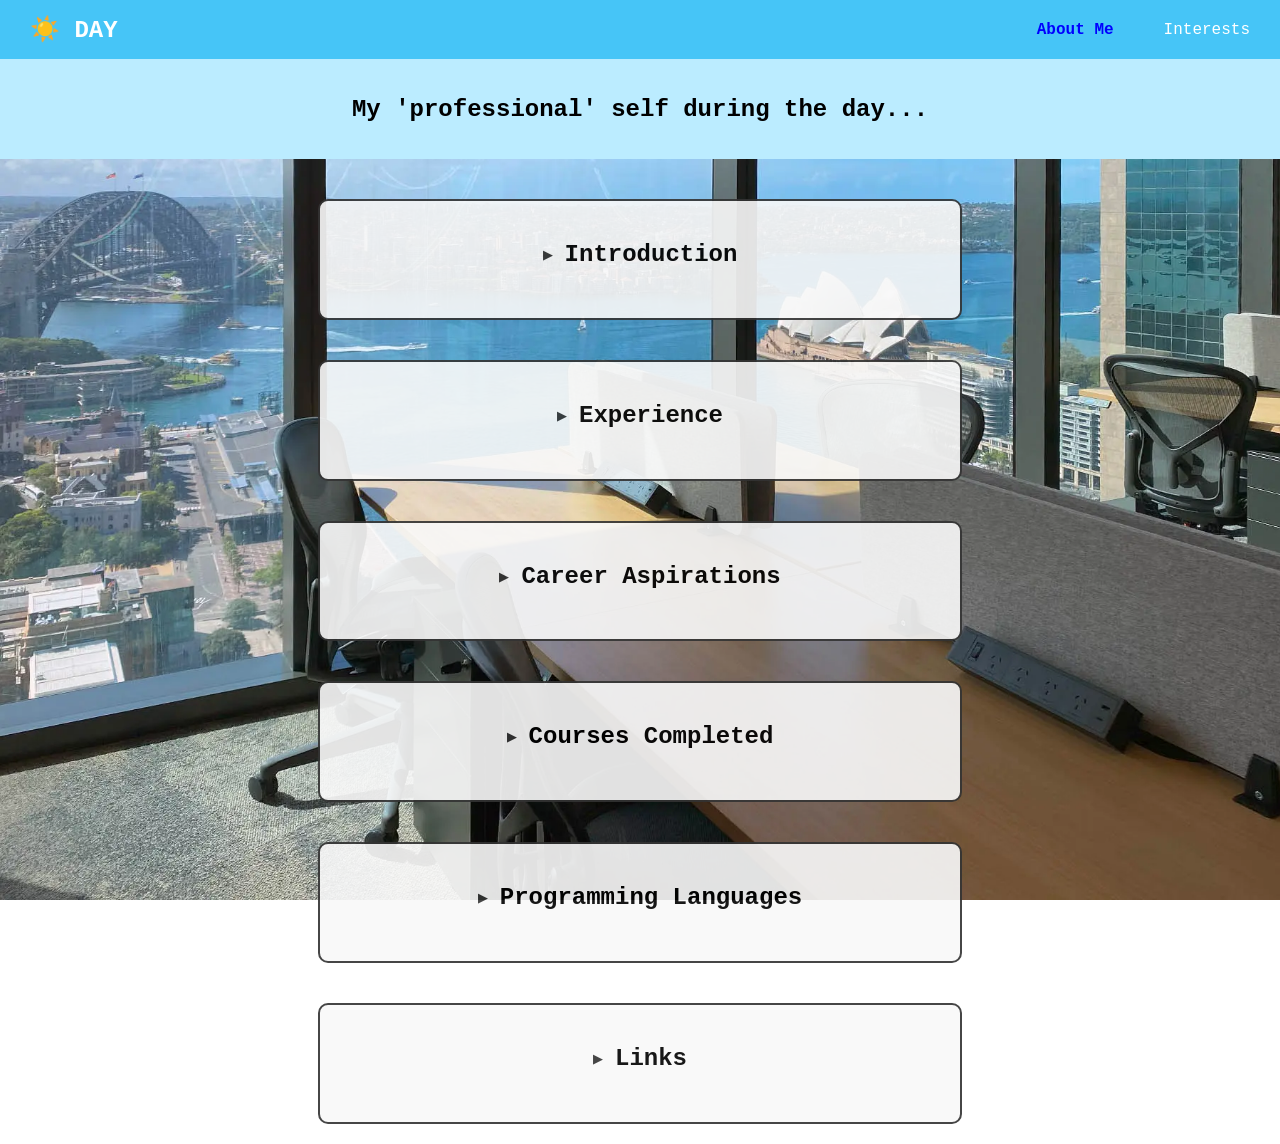
<file: index.html>
<!DOCTYPE html>
<html lang="en">
<head>
    <meta charset="UTF-8">
    <meta name="viewport" content="width=device-width, initial-scale=1.0">
    <title>Day/Night Website</title>
    <link rel = "stylesheet", href = "style.css">
</head>
<body class = "about-me">
    <nav class="navbar">
        <div class = "logo">
            <span class="icon">☀️</span>
            <span class="logo-text">DAY</span>
        </div>
        <ul class = "nav-links">
            <li><a href="./index.html" class="active">About Me</a></li>
            <li><a href="./interests.html">Interests</a></li>           
        </ul>
    </nav>
    <div class = intro-header>
        <h2>My 'professional' self during the day...</h2>
    </div>
    <div class = "content">
        <div class = "box">
            <div class = "header-row">
                <button class = "toggle", id = "toggle1">▶</button>
                <h2>Introduction</h2>
            </div>
            <div class = "text", id = "text1">
                <p>
                    Hello everyone, welcome to my website! My name is Oliver, 
                    and I am a third year Actuarial Studies and Computer Science 
                    student. So far I haven't taken any web development courses 
                    at uni yet but I am keen to learn!
                </p>
            </div>    
        </div>
        <div class = "box">
            <div class = "header-row">
                <button class = "toggle", id = "toggle2">▶</button>
                <h2>Experience</h2>
            </div>
            <div class = "text", id = "text2">
                <p>I don't have any related experience yet, but I'm hoping I can gain some through the Training Program!</p>
            </div>
        </div>
        <div class = "box">
            <div class = "header-row">
                <button class = "toggle", id = "toggle3">▶</button>
                <h2>Career Aspirations</h2>
            </div>
            <div class = "text", id = "text3">
                <p>
                    As I have mostly taken actuarial courses so far, I am interested in pursuing positions in the banking, superannuation or insurance industries.
                </p>
                <p>
                    However, I am equally as interested in pursuing software developer roles. In particular, backend development piques my interest. 
                </p>
            </div>  
        </div>
        <div class = "box">
            <div class = "header-row">
                <button class = "toggle", id = "toggle4">▶</button>
                <h2>Courses Completed</h2>
            </div>
            <div class = "text", id = "text4">
                <p>
                    COMP1511, COMP1521, COMP1531, COMP2521, COMP4920
                </p>
            </div>
        </div>
        <div class = "box">
            <div class = "header-row">
                <button class = "toggle", id = "toggle5">▶</button>
                <h2>Programming Languages</h2>
            </div>
            <div class = "text", id = "text5">
                <p>C, JavaScript, TypeScript, Python</p>
            </div>
        </div>
        <div class = "box">
            <div class = "header-row">
                <button class = "toggle", id = "toggle6">▶</button>
                <h2>Links</h2>
            </div>
            <div class = "text", id = "text6">
                <div class = "contact-links">
                    <a href = "https://www.linkedin.com/in/oliver-shek-b326b628b/"><img src = "images/linkedin.png" alt = "LinkedIn"></a>
                    <a href = "mailto:olivershek05@outlook.com"><img src = "images/email.png" alt = "Email"></a>
                    <a href = "https://github.com/olivershek05"><img src = "images/github.png" alt = "Github"></a>
            </div>
        </div>
    </div>
    <script src = "index.js"></script>
</body>

</html>
</file>
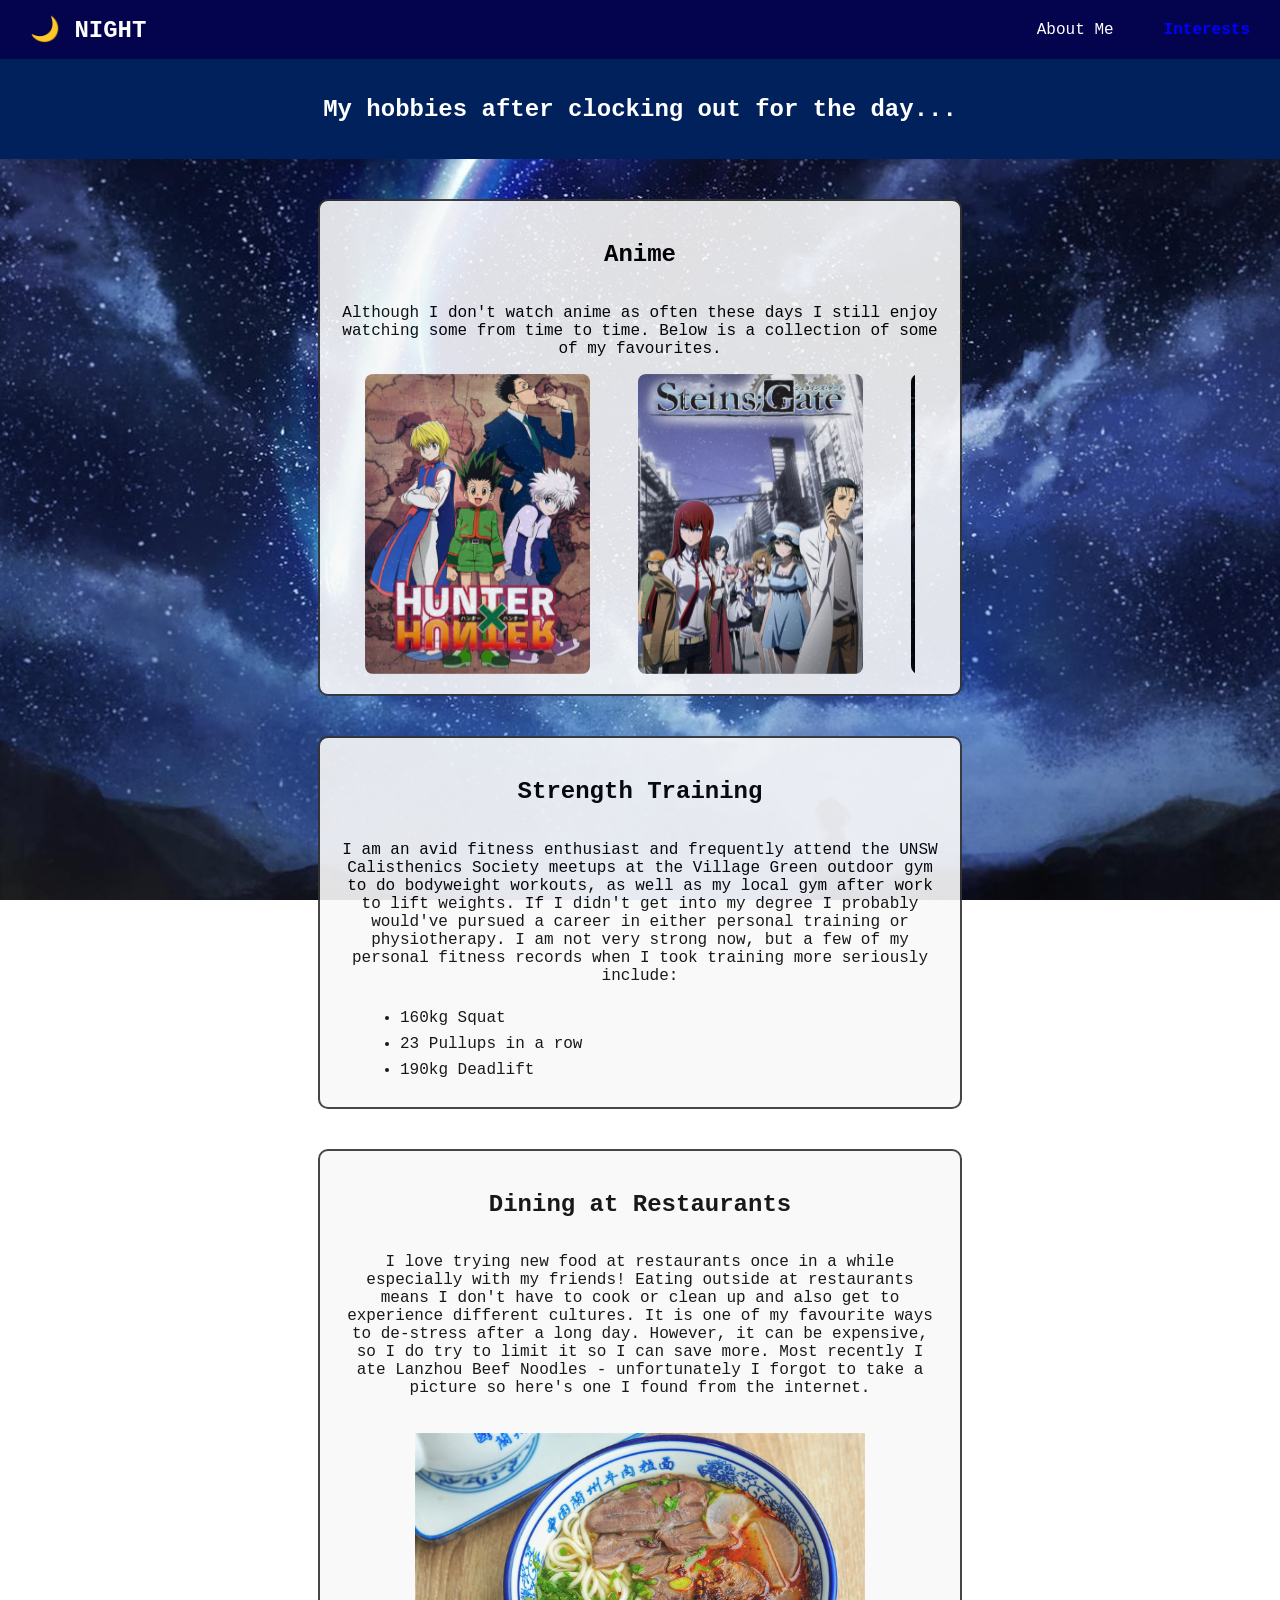
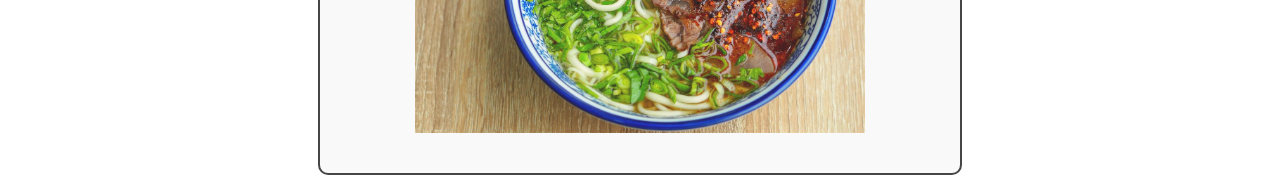
<file: interests.html>
<!DOCTYPE html>
<html lang="en">
<head>
    <meta charset="UTF-8">
    <meta name="viewport" content="width=device-width, initial-scale=1.0">
    <title>Day/Night Website</title>
    <link rel = "stylesheet", href = "style.css">
</head>
<body class = "interests">
    <nav class="navbar">
        <div class = "logo">
            <span class="icon">🌙</span>
            <span class="logo-text">NIGHT</span>
        </div>
        <ul class = "nav-links">
            <li><a href="./index.html">About Me</a></li>
            <li><a href="./interests.html" class="active">Interests</a></li>           
        </ul>
    </nav>
    <div class = sunset-header>
        <h2>My hobbies after clocking out for the day...</h2>
    </div>
    <div class = "content">
        <div class = "box">
            <h2>Anime</h2>
            <p>
                Although I don't watch anime as often these days I still enjoy watching some from time to time. 
                Below is a collection of some of my favourites. 
            </p>
            <div class = "carousel">
                <div class = "group">
                    <div class = "card"><img src = "images/hunter-x-hunter.jpg" alt = "Hunter X Hunter"></div>
                    <div class = "card"><img src = "images/steins-gate.jpg" alt = "Steins; Gate"></div>
                    <div class = "card"><img src = "images/death-note.jpg" alt = "Death Note"></div>
                    <div class = "card"><img src = "images/frieren.jpg" alt = "Frieren: Beyond Journey's End"></div>
                    <div class = "card"><img src = "images/attack-on-titan.jpg" alt = "Attack On Titan"></div>
                    <div class = "card"><img src = "images/assassination-classroom.jpg" alt = "Assassination Classroom"></div>
                </div>
                <div aria-hidden class = "group">
                    <div class = "card"><img src = "images/hunter-x-hunter.jpg" alt = "Hunter X Hunter"></div>
                    <div class = "card"><img src = "images/steins-gate.jpg" alt = "Steins; Gate"></div>
                    <div class = "card"><img src = "images/death-note.jpg" alt = "Death Note"></div>
                    <div class = "card"><img src = "images/frieren.jpg" alt = "Frieren: Beyond Journey's End"></div>
                    <div class = "card"><img src = "images/attack-on-titan.jpg" alt = "Attack On Titan"></div>
                    <div class = "card"><img src = "images/assassination-classroom.jpg" alt = "Assassination Classroom"></div>
                </div>
            </div>
        </div>
        <div class = "box">
            <h2>Strength Training</h2>
            <p>
                I am an avid fitness enthusiast and frequently attend the UNSW Calisthenics Society meetups at the 
                Village Green outdoor gym to do bodyweight workouts, as well as my local gym after work to lift weights. If I didn't get into my 
                degree I probably would've pursued a career in either personal training or physiotherapy. I am not very
                strong now, but a few of my personal fitness records when I took training more seriously include:
            </p>
            <ul class = "records-list">
                <li>160kg Squat</li>
                <li>23 Pullups in a row</li>
                <li>190kg Deadlift</li>
            </ul>
        </div>
        <div class = "box">
            <h2>Dining at Restaurants</h2>
            <p>
                I love trying new food at restaurants once in a while especially with my friends! Eating outside at restaurants means I don't have to
                cook or clean up and also get to experience different cultures. It is one of my favourite ways to de-stress after a long day. 
                However, it can be expensive, so I do try to limit it so I can save more. Most recently I ate Lanzhou Beef Noodles - unfortunately
                I forgot to take a picture so here's one I found from the internet.
            </p>
            <img src = "images/lanzhou-beef-noodles.jpg" class = "food" alt = "Lanzhou Beef Noodles" >
        </div>
    </div>
    <script src = "index.js"></script>
</body>

</html>
</file>
<file: style.css>
body {
    box-sizing: border-box;
    font-family: 'Courier', sans-serif;
    margin: 0
}

.about-me {
    background-image: url('images/day-background.webp');
    background-size: cover;
    background-position: center;
    background-attachment: fixed;
}

.interests {
    background-image: url('images/night-background.jpg');
    background-size: cover;
    background-position: center;
    background-attachment: fixed;
}

.navbar {
    display: flex;
    justify-content: space-between;
    align-items: center;
    color: white;
    padding: 15px 30px;
    margin: 0 0;
}

.about-me .navbar {
    background-color: rgb(70, 197, 247);
}

.interests .navbar {
    background-color: rgb(4, 4, 78);
}

/*Navbar theme indicator*/
.logo {
    font-size: x-large;
    font-weight: bold;
}

.nav-links {
    list-style: none;
    display: flex;
    gap: 50px;
    margin: 0;
    padding: 0; 
}

.nav-links a {
    color: white;
    text-decoration: none;
}

/*Links turn blue when mouse hovers over*/
.nav-links a:hover {
    text-decoration: underline;
    color: blue;
}

/*Links turn blue with underline when links are clicked*/
.nav-links a.active {
    font-weight: bold;
    color: blue;
}


.intro-header {
    display: flex;
    flex-direction: column;
    justify-content: center;
    align-items: center;
    text-align: center;
    height: 100px;
    background-color: rgb(187, 236, 255);
    margin-bottom: 20px;
}

/*Box styling - center-aligned for both axes, text aligned in center, curved corners */
.box {
    border: 2px solid #333;
    border-radius: 10px;
    padding: 20px;
    margin: 20px 0;
    background-color: #f9f9f9;
    width: 600px;
    opacity: 0.9;

    display: flex;
    flex-direction: column;
    justify-content: center; 
    align-items: center;   
    text-align: center;
}

/*Headings and revealing toggle switches for each box*/
.header-row {
    display: flex;
    align-items: center;
    justify-content: center;
    gap: 12px;
    margin-bottom: 10px;
}

.contact-links {
    display: flex;
    justify-content: center;
    gap: 16px;  
}

.contact-links img {
    width: 75px;
    height: 75px;      
    object-fit: contain; 
}

.box .toggle {
    background: none;
    border: none;
    cursor: pointer;
    padding: 0;
    color: #333;
}

/*Toggle triangle gets slightly bigger than normal when clicked on*/
.toggle:active {
    transform: scale(1.3);
}

/*Gradual transition between collapsed and expanded about-me sections*/
.text {
    max-height: 0;
    opacity: 0;
    overflow: hidden;
    transition: max-height 0.2s ease-in-out, opacity 0.2s ease-in-out, margin 0.2s ease-in-out;
    margin-top: 0;
    width: 100%;
}

.text.show {
    max-height: 500px;  
    opacity: 1;
    margin-top: 15px;
}


.content {
    display: flex;
    flex-direction: column;
    justify-content: center;
    align-items: center;
    text-align: center;
}

.sunset-header {
    display: flex;
    flex-direction: column;
    justify-content: center;
    align-items: center;
    text-align: center;
    height: 100px;
    background-color: rgb(0, 33, 91);
    margin-bottom: 20px;
    color: white;
}


.carousel {
    margin: auto auto;
    width: 550px;
    border: 5px blue;
    display: flex;
    overflow-x: hidden;
}

/*Removes scrollbar from the carousel*/
.carousel::-webkit-scrollbar {
    display: none;
}

/*For the group of images, 50 seconds to cycle*/
.group {
    display: flex;
    align-items: center;
    justify-content: center;
    gap: 3em;
    animation: spin 50s infinite linear;
    padding-right: 3em;
}

.card {
    flex: 0 0 auto;
    width: 225px;     
    height: 300px;     
    background: #f0f0f0; 
    border-radius: 8px;
    overflow: hidden;
    display: flex;
    align-items: center;
    justify-content: center;
}

.card img {
    width: 100%;
    height: 100%;
    object-fit: cover;
    object-position: center;
    display: block;
    /* high quality image rendering*/
    image-rendering: crisp-edges;  
    image-rendering: -webkit-optimize-contrast;
    image-rendering: high-quality;
  
    transform: translateZ(0);           
    backface-visibility: hidden;
   
    -webkit-font-smoothing: antialiased;
}

.records-list {
    text-align: left;  
    padding-left: 20%; 
    margin: 0;
    width: 100%;  
}

.records-list li {
    margin: 8px 0;  
    text-align: left; 
}

@keyframes spin {
    from {translate: 0;}
    to {translate: -100%}
}

.food {
    height: 300px;
    width: 450px;
    margin: 20px;
}
</file>
